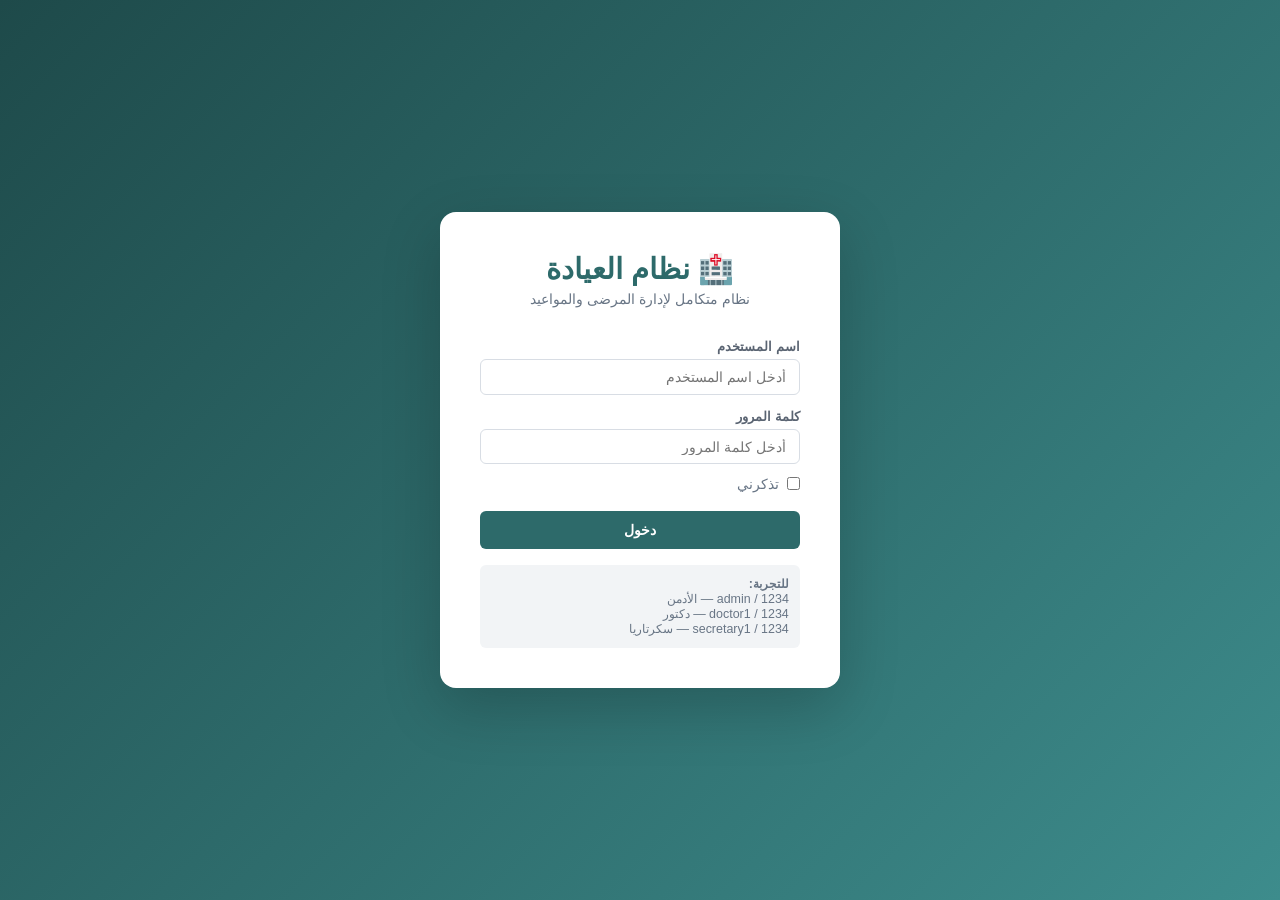
<file: index.html>
<!DOCTYPE html>
<html lang="ar" dir="rtl">
<head>
<meta charset="UTF-8">
<meta name="viewport" content="width=device-width, initial-scale=1.0">
<title>نظام إدارة العيادات v8</title>
<link rel="stylesheet" href="css/styles.css">
</head>
<body>
<script>
  fetch('html/body.html')
    .then(r => r.text())
    .then(html => {
      document.body.insertAdjacentHTML('afterbegin', html);
      loadModules();
    });

  function loadModules() {
    const modules = [
      'js/modules/config.js',
      'js/modules/api-client.js',
      'js/modules/utils.js',
      'js/modules/locking.js',
      'js/modules/notifications.js',
      'js/modules/online-users.js',
      'js/modules/waiting-screen.js',
      'js/modules/sync.js',
      'js/modules/db-cache.js',
      'js/modules/ledger.js',
      'js/modules/state-auth.js',
      'js/modules/permissions-ui.js',
      'js/modules/branches-ui.js',
      'js/modules/navigation.js',
      'js/modules/dashboard.js',
      'js/modules/reception.js',
      'js/modules/patient-profile.js',
      'js/modules/payments.js',
      'js/modules/packages-ui.js',
      'js/modules/shifts-ui.js',
      'js/modules/medical-ui.js',
      'js/modules/whatsapp.js',
      'js/modules/quick-booking.js',
      'js/modules/doctor.js',
      'js/modules/admin-patients.js',
      'js/modules/finance.js',
      'js/modules/settings.js',
      'js/modules/reports.js',
      'js/modules/init.js',
    ];
    modules.reduce((p, src) => p.then(() => new Promise((res, rej) => {
      const s = document.createElement('script');
      s.src = src + '?v=' + Date.now();
      s.onload = res;
      s.onerror = () => { console.error('فشل تحميل:', src); rej(src); };
      document.body.appendChild(s);
    })), Promise.resolve()).catch(err => console.error('خطأ:', err));
  }
</script>
</body>
</html>
</file>
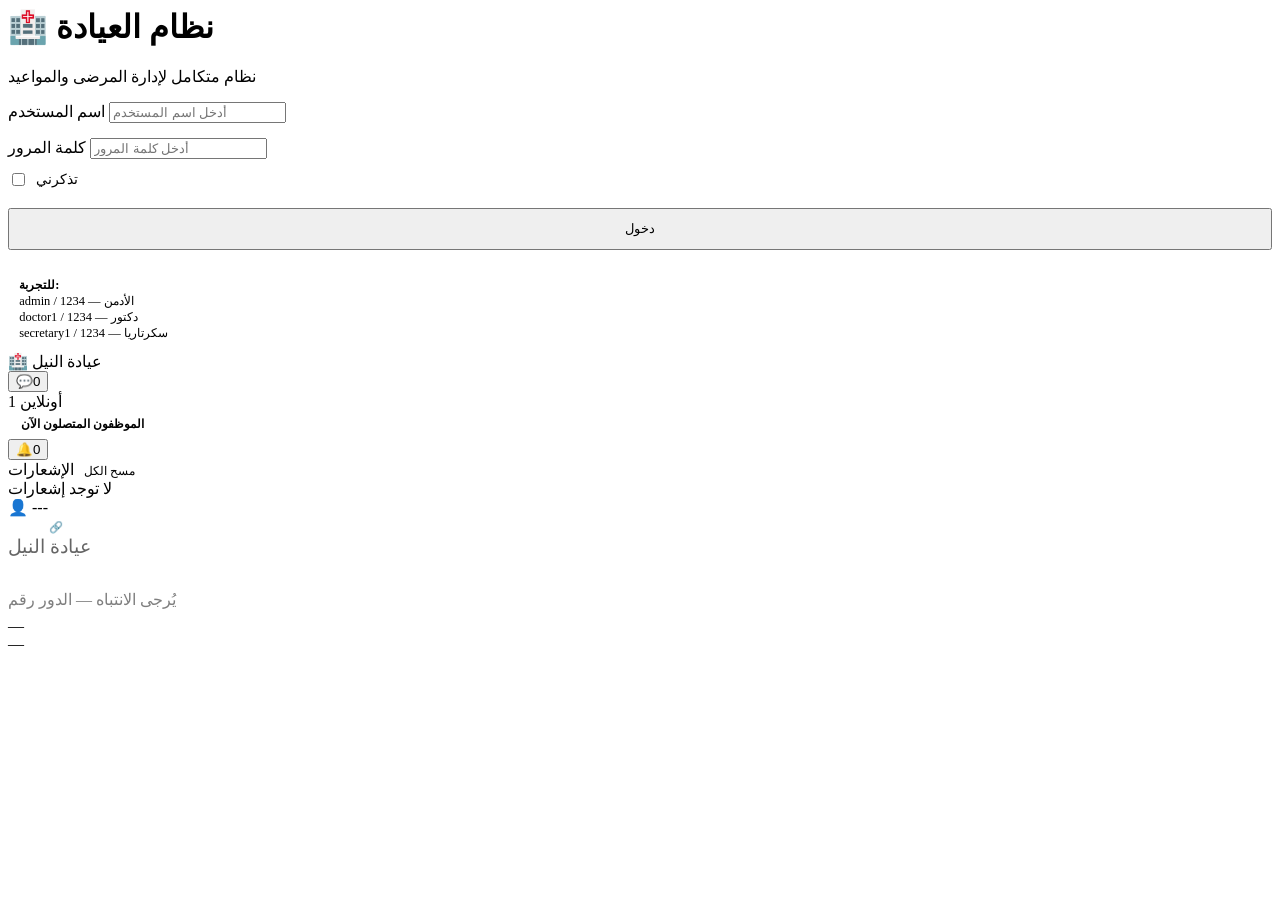
<file: html/body.html>
</head>
<body>

<!-- LOGIN -->
<div id="login-screen">
  <div class="login-box">
    <div class="login-logo">
      <div id="login-logo-img"></div>
      <h1>🏥 <span id="login-clinic-name">نظام العيادة</span></h1>
      <p>نظام متكامل لإدارة المرضى والمواعيد</p>
    </div>
    <div class="form-group" style="margin-bottom:.9rem">
      <label>اسم المستخدم</label>
      <input type="text" id="login-user" placeholder="أدخل اسم المستخدم">
    </div>
    <div class="form-group" style="margin-bottom:.7rem">
      <label>كلمة المرور</label>
      <input type="password" id="login-pass" placeholder="أدخل كلمة المرور" onkeydown="if(event.key==='Enter')doLogin()">
    </div>
    <label style="display:flex;align-items:center;gap:.5rem;margin-bottom:1.2rem;font-size:.85rem;cursor:pointer;color:var(--text-muted)">
      <input type="checkbox" id="remember-me"> تذكرني
    </label>
    <button class="btn btn-primary" style="width:100%;justify-content:center;padding:.7rem" onclick="doLogin()">دخول</button>
    <div style="margin-top:1rem;padding:.7rem;background:var(--gray-light);border-radius:var(--radius-sm);font-size:.78rem;color:var(--text-muted)">
      <strong>للتجربة:</strong><br>
      admin / 1234 — الأدمن<br>
      doctor1 / 1234 — دكتور<br>
      secretary1 / 1234 — سكرتاريا
    </div>
  </div>
</div>

<!-- MAIN APP -->
<div id="app" class="hidden">
  <!-- TOPBAR -->
  <div id="topbar">
    <div class="topbar-brand">
      <span id="topbar-logo-img"></span>
      🏥 <span id="clinic-name-top">عيادة النيل</span>
    </div>
    <div class="topbar-right">
      <div class="topbar-time" id="live-time"></div>
      <button class="chat-btn no-print" onclick="openChat()" title="الرسائل" id="chat-topbtn">💬<span class="chat-badge hidden" id="chat-unread-badge">0</span></button>

      <!-- 🟢 مؤشر الموظفين أونلاين -->
      <div style="position:relative">
        <div class="online-pill" onclick="toggleOnlineDropdown()" id="online-pill">
          <span class="online-dot"></span>
          <span class="online-count" id="online-count">1</span> أونلاين
        </div>
        <div class="online-dropdown" id="online-dropdown">
          <div style="padding:.4rem .8rem;font-size:.75rem;color:var(--text-muted);font-weight:700;border-bottom:1px solid var(--gray-border)">الموظفون المتصلون الآن</div>
          <div id="online-list"></div>
        </div>
      </div>

      <!-- 🔔 جرس الإشعارات -->
      <div style="position:relative">
        <button class="notif-btn" onclick="toggleNotifPanel()" title="الإشعارات" id="notif-btn">
          🔔<span class="notif-badge" id="notif-badge">0</span>
        </button>
        <div class="notif-panel" id="notif-panel">
          <div class="notif-header">
            <span>الإشعارات</span>
            <button onclick="clearAllNotifs()" style="background:none;border:none;color:var(--text-muted);font-size:.78rem;cursor:pointer">مسح الكل</button>
          </div>
          <div id="notif-list"><div class="notif-empty">لا توجد إشعارات</div></div>
        </div>
      </div>
      <div class="topbar-user">
        <span>👤</span>
        <span id="current-user-name">---</span>
        <span id="current-role-badge" class="badge badge-success" style="font-size:.7rem"></span>
      </div>
      <button class="btn btn-sm" style="background:rgba(255,255,255,.2);color:#fff;border:none;font-size:.78rem" onclick="toggleLang()" id="lang-btn" title="Switch Language">EN</button>
      <span id="sync-status" title="حالة المزامنة" style="font-size:.7rem;padding:.2rem .5rem;border-radius:20px;background:rgba(255,255,255,.15);color:#fff;cursor:default" onclick="syncToServer(['patients','appointments','ledger','shifts'])">🔗 sync</span>
      <button class="btn btn-sm" style="background:rgba(255,255,255,.2);color:#fff;border:none" onclick="logout()" id="logout-btn">خروج</button>
    </div>
  </div>

  <!-- SIDEBAR -->
  <div id="sidebar"></div>

  <!-- MAIN -->
  <div id="main-content"></div>
</div>

<!-- TOAST -->
<div class="toast" id="toast"></div>

<!-- شاشة الانتظار للمرضى -->
<div id="waiting-screen">
  <div style="font-size:1.2rem;opacity:.6;margin-bottom:2rem" id="waiting-clinic-name">عيادة النيل</div>
  <div style="font-size:1rem;opacity:.5;margin-bottom:.5rem">يُرجى الانتباه — الدور رقم</div>
  <div class="waiting-now" id="waiting-num">—</div>
  <div class="waiting-name" id="waiting-name">—</div>
  <div class="waiting-queue" id="waiting-queue"></div>
  <button onclick="closeWaitingScreen()" style="position:fixed;bottom:1rem;left:1rem;background:rgba(255,255,255,.1);border:none;color:rgba(255,255,255,.4);padding:.4rem .8rem;border-radius:var(--radius-sm);cursor:pointer;font-size:.75rem">✕ إغلاق</button>
</div>
</file>
<file: css/styles.css>
*{box-sizing:border-box;margin:0;padding:0}
:root{
  /* Calming medical palette — low-saturation teal + warm neutral */
  --primary:#2d6a6a;--primary-light:#eaf4f4;--primary-dark:#1e4a4a;
  --accent:#3d8c8c;--accent-light:#d0eaea;
  --danger:#b84040;--danger-light:#fdf0f0;
  --warning:#b07d2d;--warning-light:#fdf6e3;
  --info:#2d5a8c;--info-light:#eaf0fb;
  --gray:#5a6472;--gray-light:#f2f4f6;--gray-border:#d8dde4;
  --text:#1f2b33;--text-muted:#687585;
  --white:#fff;--shadow:0 2px 12px rgba(0,0,0,0.07);
  --radius:10px;--radius-sm:6px;
}
/* THEMES */
body.theme-blue{--primary:#2b5fa8;--primary-light:#eaf0fb;--primary-dark:#1b3d72;--accent:#3d78c8;--accent-light:#d0e4f8;}
body.theme-purple{--primary:#5c3d8c;--primary-light:#f3eefb;--primary-dark:#3d2860;--accent:#7c5cb8;--accent-light:#e4d8f8;}
body.theme-red{--primary:#8c2d2d;--primary-light:#fbeaea;--primary-dark:#5e1e1e;--accent:#b84040;--accent-light:#f8d0d0;}
body.theme-slate{--primary:#3d4f6a;--primary-light:#eaecf4;--primary-dark:#283548;--accent:#5a7298;--accent-light:#d0d8e8;--gray-light:#eef0f4;}
body.theme-dark{--primary:#2c3a3a;--primary-light:#3a4a4a;--primary-dark:#1a2a2a;--accent:#4a7070;--accent-light:#2a3e3e;--gray-light:#1e2a2a;--white:#253333;--text:#e0eaea;--text-muted:#8aaaa8;--gray-border:#3a4a4a;}
body{font-family:'Segoe UI',Tahoma,Arial,sans-serif;background:var(--gray-light);color:var(--text);font-size:14px;min-height:100vh}
.hidden{display:none!important}

/* LAYOUTS */
#login-screen{min-height:100vh;display:flex;align-items:center;justify-content:center;background:linear-gradient(135deg,var(--primary-dark),var(--accent))}
.login-box{background:var(--white);border-radius:16px;padding:2.5rem;width:400px;box-shadow:0 20px 60px rgba(0,0,0,0.2)}
.login-logo{text-align:center;margin-bottom:2rem}
.login-logo h1{color:var(--primary);font-size:1.8rem;font-weight:700}
.login-logo p{color:var(--text-muted);font-size:.9rem;margin-top:.3rem}
.login-logo img{max-height:80px;margin-bottom:.5rem;display:block;margin-left:auto;margin-right:auto}

#app{display:grid;grid-template-columns:220px 1fr;grid-template-rows:60px 1fr;min-height:100vh}
#topbar{grid-column:1/-1;background:var(--primary);color:#fff;display:flex;align-items:center;justify-content:space-between;padding:0 1.5rem;box-shadow:0 2px 8px rgba(0,0,0,0.15);z-index:100}
#sidebar{background:var(--primary-dark);padding:1rem 0;overflow-y:auto}
#main-content{padding:1.5rem;overflow-y:auto;background:var(--gray-light)}

/* SIDEBAR */
.nav-item{display:flex;align-items:center;gap:.7rem;padding:.7rem 1.2rem;color:rgba(255,255,255,.75);cursor:pointer;transition:all .2s;font-size:.88rem;border-right:3px solid transparent}
.nav-item:hover{background:rgba(255,255,255,.1);color:#fff}
.nav-item.active{background:rgba(255,255,255,.15);color:#fff;border-right-color:var(--accent)}
.nav-item .icon{font-size:1.1rem;width:20px;text-align:center}
.nav-section{padding:.5rem 1.2rem .2rem;color:rgba(255,255,255,.4);font-size:.72rem;text-transform:uppercase;letter-spacing:.05em;margin-top:.5rem}

/* CARDS & PANELS */
.card{background:var(--white);border-radius:var(--radius);box-shadow:var(--shadow);padding:1.25rem}
.card-header{display:flex;align-items:center;justify-content:space-between;margin-bottom:1rem;padding-bottom:.75rem;border-bottom:1px solid var(--gray-border)}
.card-title{font-size:1rem;font-weight:600;color:var(--primary)}
.stat-grid{display:grid;grid-template-columns:repeat(auto-fit,minmax(150px,1fr));gap:1rem;margin-bottom:1.5rem}
.stat-card{background:var(--white);border-radius:var(--radius);padding:1.2rem;box-shadow:var(--shadow);text-align:center;border-top:3px solid var(--primary)}
.stat-card.green{border-top-color:#27ae60}.stat-card.orange{border-top-color:#e67e22}.stat-card.red{border-top-color:var(--danger)}.stat-card.blue{border-top-color:#2980b9}
.stat-num{font-size:2rem;font-weight:700;color:var(--primary)}.stat-card.green .stat-num{color:#27ae60}.stat-card.orange .stat-num{color:#e67e22}.stat-card.red .stat-num{color:var(--danger)}.stat-card.blue .stat-num{color:#2980b9}
.stat-label{color:var(--text-muted);font-size:.8rem;margin-top:.2rem}

/* FORMS */
.form-grid{display:grid;grid-template-columns:repeat(auto-fit,minmax(220px,1fr));gap:.9rem}
.form-group{display:flex;flex-direction:column;gap:.3rem}
.form-group label{font-size:.82rem;font-weight:600;color:var(--gray)}
.form-group input,.form-group select,.form-group textarea{
  border:1px solid var(--gray-border);border-radius:var(--radius-sm);padding:.55rem .8rem;font-size:.9rem;font-family:inherit;transition:border .2s;background:var(--white);color:var(--text)
}
.form-group input:focus,.form-group select:focus,.form-group textarea:focus{outline:none;border-color:var(--accent);box-shadow:0 0 0 3px var(--accent-light)}
.form-group input.required-field{border-right:3px solid var(--primary)}
.form-group textarea{resize:vertical;min-height:80px}
.required-star{color:var(--danger)}
.section-divider{margin:1.2rem 0 .8rem;padding-bottom:.4rem;border-bottom:2px solid var(--primary-light);font-size:.85rem;font-weight:700;color:var(--primary)}
#sync-status{transition:background .4s}
#sync-status.sync-ok{background:rgba(39,174,96,.5)!important}
#sync-status.sync-error{background:rgba(231,76,60,.5)!important}

/* BUTTONS */
.btn{display:inline-flex;align-items:center;gap:.4rem;padding:.55rem 1.1rem;border-radius:var(--radius-sm);border:none;cursor:pointer;font-size:.88rem;font-weight:600;font-family:inherit;transition:all .2s}
.btn-primary{background:var(--primary);color:#fff}.btn-primary:hover{background:var(--primary-dark)}
.btn-success{background:#27ae60;color:#fff}.btn-success:hover{background:#219a52}
.btn-danger{background:var(--danger);color:#fff}.btn-danger:hover{background:#a93226}
.btn-warning{background:var(--warning);color:#fff}.btn-warning:hover{background:#b7770d}
.btn-secondary{background:var(--gray-light);color:var(--text);border:1px solid var(--gray-border)}.btn-secondary:hover{background:var(--gray-border)}
.btn-outline{background:transparent;color:var(--primary);border:1.5px solid var(--primary)}.btn-outline:hover{background:var(--primary-light)}
.btn-sm{padding:.35rem .7rem;font-size:.8rem}
.btn-group{display:flex;gap:.6rem;flex-wrap:wrap}

/* TABLE */
.table-wrap{overflow-x:auto}
table{width:100%;border-collapse:collapse;font-size:.88rem}
th{background:var(--primary);color:#fff;padding:.65rem .8rem;text-align:right;font-weight:600;white-space:nowrap}
td{padding:.6rem .8rem;border-bottom:1px solid var(--gray-border);vertical-align:middle}
tr:hover td{background:#f8fbfa}
.badge{display:inline-block;padding:.2rem .5rem;border-radius:20px;font-size:.75rem;font-weight:600}
.badge-success{background:#d5f5e3;color:#1e8449}.badge-warning{background:#fef9e7;color:#9a7d0a}.badge-danger{background:#fadbd8;color:#922b21}.badge-info{background:#d6eaf8;color:#1a5276}.badge-gray{background:#f0f0f0;color:#555}

/* MODAL */
.modal-overlay{position:fixed;inset:0;background:rgba(0,0,0,.5);z-index:1000;display:flex;align-items:center;justify-content:center;padding:1rem}
.modal{background:var(--white);border-radius:var(--radius);width:100%;max-width:700px;max-height:90vh;overflow-y:auto;box-shadow:0 20px 60px rgba(0,0,0,.3)}
.modal-header{background:var(--primary);color:#fff;padding:1.1rem 1.5rem;display:flex;align-items:center;justify-content:space-between;border-radius:var(--radius) var(--radius) 0 0}
.modal-header h3{font-size:1rem;font-weight:600}
.modal-body{padding:1.5rem}
.modal-footer{padding:1rem 1.5rem;border-top:1px solid var(--gray-border);display:flex;gap:.7rem;justify-content:flex-end}
.close-btn{background:none;border:none;color:#fff;font-size:1.3rem;cursor:pointer;padding:0;line-height:1}

/* ALERT/NOTIFY */
.alert{padding:.8rem 1rem;border-radius:var(--radius-sm);margin-bottom:1rem;font-size:.88rem;border-right:4px solid}
.alert-success{background:#d5f5e3;color:#1e8449;border-color:#27ae60}
.alert-danger{background:#fadbd8;color:#922b21;border-color:var(--danger)}
.alert-warning{background:#fef9e7;color:#9a7d0a;border-color:var(--warning)}
.alert-info{background:#d6eaf8;color:#1a5276;border-color:#2980b9}
.toast{position:fixed;bottom:1.5rem;left:50%;transform:translateX(-50%);background:#1a252f;color:#fff;padding:.8rem 1.5rem;border-radius:30px;font-size:.9rem;z-index:9999;opacity:0;transition:opacity .3s;pointer-events:none}
.toast.show{opacity:1}

/* NOTIFICATION POPUP */
.notif-popup{position:fixed;top:70px;left:20px;background:var(--primary);color:#fff;border-radius:var(--radius);padding:1rem 1.3rem;box-shadow:0 8px 30px rgba(0,0,0,.3);z-index:8000;animation:slideIn .3s ease;max-width:320px}
@keyframes slideIn{from{transform:translateX(-120%)}to{transform:translateX(0)}}
.notif-close{float:left;background:none;border:none;color:#fff;cursor:pointer;font-size:1.1rem;line-height:1}

/* QUEUE LIST */
.queue-item{display:flex;align-items:center;gap:1rem;padding:.8rem 1rem;border-radius:var(--radius-sm);border:1px solid var(--gray-border);background:var(--white);margin-bottom:.5rem;cursor:pointer;transition:all .2s}
.queue-item:hover{border-color:var(--accent);background:var(--primary-light)}
.queue-item.called{background:#fff8e1;border-color:var(--warning)}
.queue-item.inside{background:#d5f5e3;border-color:#27ae60}
.queue-num{width:36px;height:36px;border-radius:50%;background:var(--primary);color:#fff;display:flex;align-items:center;justify-content:center;font-weight:700;font-size:.95rem;flex-shrink:0}
.queue-info{flex:1}
.queue-name{font-weight:600;font-size:.92rem}
.queue-meta{font-size:.78rem;color:var(--text-muted);margin-top:.1rem}
.queue-service{font-size:.8rem;color:var(--primary);background:var(--primary-light);padding:.15rem .5rem;border-radius:20px}
.queue-debt{font-size:.78rem;color:var(--danger);font-weight:600}

/* TABS */
.tabs{display:flex;border-bottom:2px solid var(--gray-border);margin-bottom:1.2rem;gap:.3rem}
.tab{padding:.6rem 1.1rem;cursor:pointer;border-radius:var(--radius-sm) var(--radius-sm) 0 0;font-size:.88rem;font-weight:500;color:var(--text-muted);border:1px solid transparent;border-bottom:none;transition:all .2s}
.tab:hover{color:var(--primary);background:var(--primary-light)}
.tab.active{background:var(--primary);color:#fff;border-color:var(--primary)}

/* TOPBAR */
.topbar-brand{font-size:1.1rem;font-weight:700;display:flex;align-items:center;gap:.5rem}
.topbar-brand img{height:36px;border-radius:6px}
.topbar-right{display:flex;align-items:center;gap:1rem;font-size:.85rem}
.topbar-user{display:flex;align-items:center;gap:.5rem;background:rgba(255,255,255,.15);padding:.35rem .8rem;border-radius:20px}
.topbar-time{font-size:.82rem;opacity:.8}
.chat-btn{background:rgba(255,255,255,.2);border:none;color:#fff;border-radius:50%;width:36px;height:36px;cursor:pointer;font-size:1.1rem;display:flex;align-items:center;justify-content:center;position:relative}
.chat-badge{position:absolute;top:-4px;right:-4px;background:#e74c3c;color:#fff;border-radius:50%;width:16px;height:16px;font-size:.65rem;display:flex;align-items:center;justify-content:center;font-weight:700}

/* CHAT */
.chat-overlay{position:fixed;inset:0;background:rgba(0,0,0,.4);z-index:900;display:flex;align-items:flex-end;justify-content:flex-end;padding:1rem}
.chat-box{background:var(--white);border-radius:var(--radius);width:360px;height:500px;display:flex;flex-direction:column;box-shadow:0 20px 60px rgba(0,0,0,.3)}
.chat-header{background:var(--primary);color:#fff;padding:.9rem 1.1rem;border-radius:var(--radius) var(--radius) 0 0;display:flex;justify-content:space-between;align-items:center}
.chat-messages{flex:1;overflow-y:auto;padding:1rem;display:flex;flex-direction:column;gap:.6rem}
.chat-msg{padding:.55rem .8rem;border-radius:var(--radius-sm);font-size:.85rem;max-width:80%}
.chat-msg.sent{background:var(--primary);color:#fff;align-self:flex-start;border-bottom-right-radius:0}
.chat-msg.received{background:var(--gray-light);align-self:flex-end;border-bottom-left-radius:0}
.chat-msg .msg-meta{font-size:.7rem;opacity:.7;margin-top:.2rem}
.chat-input-area{padding:.8rem;border-top:1px solid var(--gray-border);display:flex;gap:.5rem}
.chat-input-area input{flex:1;padding:.5rem .7rem;border:1px solid var(--gray-border);border-radius:var(--radius-sm);font-family:inherit}
.chat-users-list{padding:.8rem;border-bottom:1px solid var(--gray-border)}

/* DOCTOR SCREEN */
.patient-card-lg{background:var(--primary-light);border:1.5px solid var(--primary);border-radius:var(--radius);padding:1.2rem;margin-bottom:1.2rem}
.medical-section{background:var(--white);border:1px solid var(--gray-border);border-radius:var(--radius-sm);padding:1rem;margin-bottom:.8rem}
.medical-section-title{font-size:.85rem;font-weight:700;color:var(--primary);margin-bottom:.7rem;display:flex;align-items:center;gap:.4rem}
.visit-history-item{padding:.7rem;background:var(--gray-light);border-radius:var(--radius-sm);margin-bottom:.5rem;border-right:3px solid var(--primary)}

/* PAYMENTS */
.payment-summary{background:linear-gradient(135deg,var(--primary),var(--accent));color:#fff;border-radius:var(--radius);padding:1.2rem;margin-bottom:1rem}
.payment-row{display:flex;justify-content:space-between;align-items:center;padding:.5rem 0;border-bottom:1px solid rgba(255,255,255,.2);font-size:.9rem}
.payment-total{font-size:1.3rem;font-weight:700;padding-top:.5rem}

/* PACKAGE BADGE */
.pkg-item{background:var(--primary-light);border:1px solid var(--primary);border-radius:var(--radius-sm);padding:.7rem 1rem;margin-bottom:.5rem;display:flex;justify-content:space-between;align-items:center}
.pkg-sessions{display:flex;gap:.2rem;flex-wrap:wrap;margin-top:.4rem}
.pkg-dot{width:12px;height:12px;border-radius:50%;background:var(--primary);display:inline-block}
.pkg-dot.used{background:var(--gray-border)}

/* OPTIONAL SECTION TOGGLE */
.optional-toggle{display:flex;align-items:center;gap:.5rem;cursor:pointer;padding:.4rem 0;color:var(--primary);font-weight:600;font-size:.85rem;user-select:none}
.optional-toggle input[type=checkbox]{width:16px;height:16px;cursor:pointer}

/* RECEIPT */
@media print{
  #topbar,#sidebar,.btn,.no-print,.chat-btn,.notif-popup{display:none!important}
  #main-content{padding:0}
  .card{box-shadow:none;break-inside:avoid}
  .print-receipt{display:block!important}
}
.print-receipt{display:none}

/* RESPONSIVE */
@media(max-width:768px){
  #app{grid-template-columns:1fr;grid-template-rows:60px auto 1fr}
  #sidebar{grid-row:2;display:flex;overflow-x:auto;padding:.5rem}
  .nav-section{display:none}
  .nav-item{white-space:nowrap;flex-direction:column;gap:.2rem;font-size:.7rem;padding:.5rem .7rem;border-right:none;border-bottom:3px solid transparent}
  .nav-item.active{border-bottom-color:var(--accent);border-right:none}
}

/* ── LOCK OVERLAY ── */
.lock-banner{display:flex;align-items:center;gap:.7rem;padding:.7rem 1rem;background:#fff3cd;border:1.5px solid #f0ad4e;border-radius:var(--radius-sm);margin-bottom:.8rem;font-size:.9rem;color:#856404}
.lock-banner .lock-icon{font-size:1.4rem}
.lock-banner .lock-info{flex:1}
.lock-banner .lock-by{font-weight:700;color:#5a3e00}
.lock-banner .lock-since{font-size:.78rem;color:#856404;margin-top:.1rem}
.viewers-bar{display:flex;align-items:center;gap:.5rem;padding:.4rem .8rem;background:var(--info-light);border-radius:var(--radius-sm);margin-bottom:.6rem;font-size:.82rem;color:var(--info)}
.viewer-dot{width:8px;height:8px;border-radius:50%;background:var(--info);display:inline-block}

/* ── ONLINE INDICATOR ── */
.online-pill{display:inline-flex;align-items:center;gap:.3rem;padding:.15rem .5rem;border-radius:20px;background:rgba(39,174,96,.15);color:#1a7a40;font-size:.72rem;font-weight:600;cursor:pointer;position:relative}
.online-count{font-weight:700}
.online-dropdown{position:absolute;top:110%;left:0;min-width:200px;background:var(--white);border:1px solid var(--gray-border);border-radius:var(--radius-sm);box-shadow:var(--shadow);z-index:500;padding:.5rem 0;display:none}
.online-dropdown.open{display:block}
.online-item{padding:.4rem .8rem;font-size:.82rem;display:flex;align-items:center;gap:.5rem}
.online-dot{width:8px;height:8px;border-radius:50%;background:#27ae60;flex-shrink:0}

/* ── NOTIFICATION BELL ── */
.notif-btn{position:relative;background:rgba(255,255,255,.2);border:none;color:#fff;font-size:1.1rem;cursor:pointer;padding:.3rem .5rem;border-radius:var(--radius-sm)}
.notif-badge{position:absolute;top:-4px;right:-4px;background:var(--danger);color:#fff;font-size:.65rem;font-weight:700;border-radius:50%;width:16px;height:16px;display:flex;align-items:center;justify-content:center;display:none}
.notif-badge.show{display:flex}
.notif-panel{position:absolute;top:110%;left:0;min-width:320px;background:var(--white);border:1px solid var(--gray-border);border-radius:var(--radius);box-shadow:0 4px 20px rgba(0,0,0,.15);z-index:600;max-height:400px;overflow-y:auto;display:none}
.notif-panel.open{display:block}
.notif-header{padding:.6rem 1rem;font-weight:700;font-size:.85rem;border-bottom:1px solid var(--gray-border);display:flex;justify-content:space-between;align-items:center}
.notif-item{padding:.6rem 1rem;border-bottom:1px solid var(--gray-border);font-size:.82rem;cursor:pointer;transition:background .2s}
.notif-item:hover{background:var(--gray-light)}
.notif-item.unread{background:var(--info-light);border-right:3px solid var(--info)}
.notif-item .notif-time{font-size:.72rem;color:var(--text-muted);margin-top:.2rem}
.notif-empty{padding:1.5rem;text-align:center;color:var(--text-muted);font-size:.85rem}

/* ── HEALTH DASHBOARD ── */
.health-grid{display:grid;grid-template-columns:repeat(auto-fill,minmax(200px,1fr));gap:1rem;margin-bottom:1rem}
.health-card{background:var(--white);border-radius:var(--radius-sm);padding:1rem;border:1px solid var(--gray-border);text-align:center}
.health-card .hc-icon{font-size:2rem;margin-bottom:.4rem}
.health-card .hc-val{font-size:1.4rem;font-weight:700;color:var(--primary)}
.health-card .hc-label{font-size:.78rem;color:var(--text-muted);margin-top:.2rem}

/* ── WAITING SCREEN ── */
#waiting-screen{position:fixed;inset:0;background:var(--primary-dark);color:#fff;z-index:99998;display:none;flex-direction:column;align-items:center;justify-content:center;font-family:inherit;direction:rtl}
#waiting-screen.show{display:flex}
.waiting-now{font-size:5rem;font-weight:900;color:#fff;text-shadow:0 0 30px rgba(255,255,255,.3);animation:pulse-num 1s ease-in-out infinite alternate}
.waiting-name{font-size:2rem;color:rgba(255,255,255,.85);margin-top:.5rem}
.waiting-queue{font-size:1rem;color:rgba(255,255,255,.5);margin-top:1rem}
@keyframes pulse-num{from{transform:scale(1)}to{transform:scale(1.05)}}
</file>
